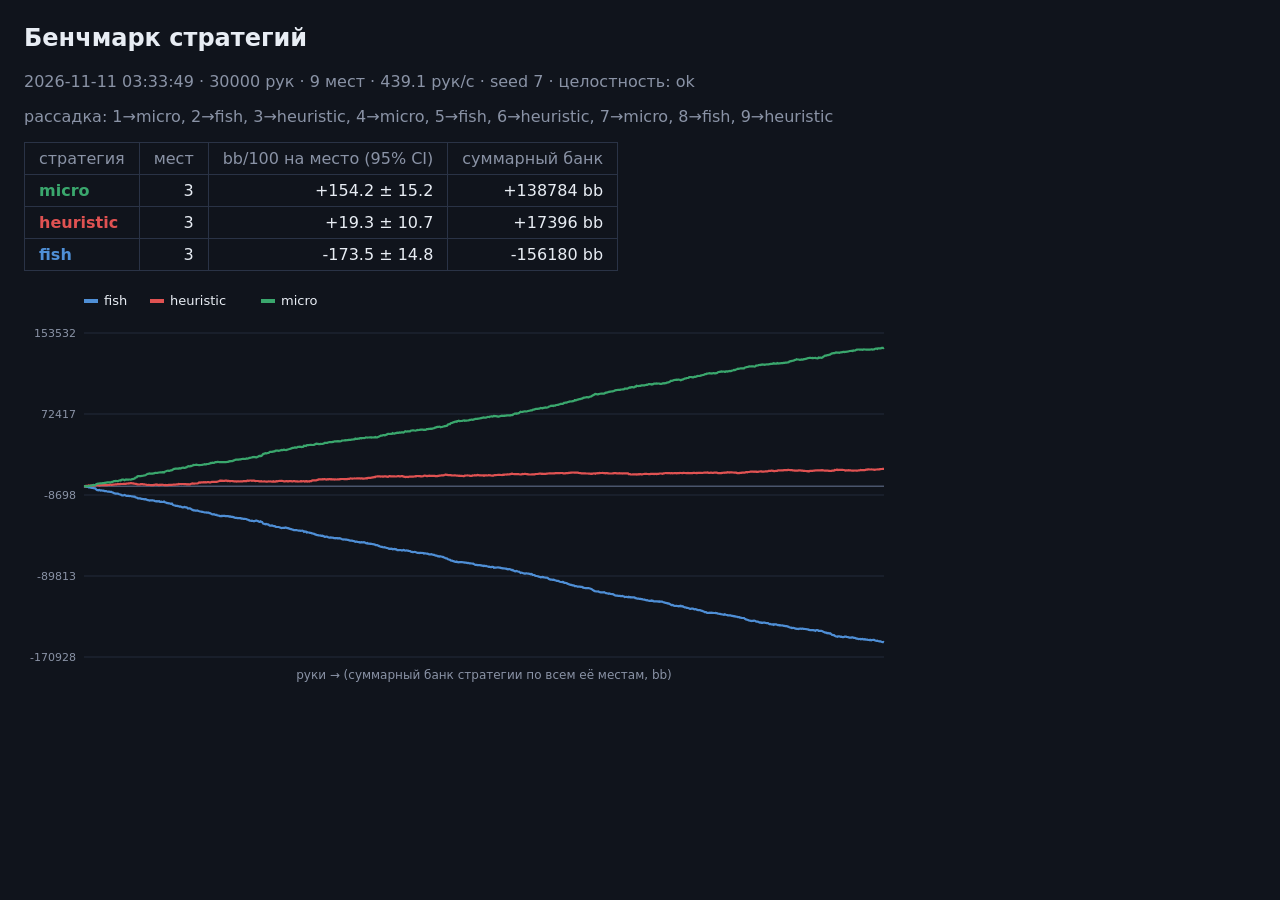
<file: pokafer/web/static/benchmark_report.html>
<!DOCTYPE html><html lang="ru"><head><meta charset="utf-8"><title>Pokafer — бенчмарк стратегий</title>
<style>body{background:#10141c;color:#e8edf4;font-family:system-ui,sans-serif;margin:24px}
table{border-collapse:collapse;margin:16px 0}td,th{border:1px solid #2a3346;padding:6px 14px;text-align:right}
th{color:#8a93a6;font-weight:500}td:first-child{text-align:left}.dim{color:#8a93a6}</style></head><body>
<h2>Бенчмарк стратегий</h2>
<p class="dim">2026-11-11 03:33:49 · 30000 рук · 9 мест · 439.1 рук/с ·
seed 7 · целостность: ok</p>
<p class="dim">рассадка: 1→micro, 2→fish, 3→heuristic, 4→micro, 5→fish, 6→heuristic, 7→micro, 8→fish, 9→heuristic</p>
<table><tr><th>стратегия</th><th>мест</th><th>bb/100 на место (95% CI)</th><th>суммарный банк</th></tr><tr><td style='color:#3aa76d;font-weight:700'>micro</td><td>3</td><td>+154.2 ± 15.2</td><td>+138784 bb</td></tr><tr><td style='color:#e05252;font-weight:700'>heuristic</td><td>3</td><td>+19.3 ± 10.7</td><td>+17396 bb</td></tr><tr><td style='color:#4f8fd6;font-weight:700'>fish</td><td>3</td><td>-173.5 ± 14.8</td><td>-156180 bb</td></tr></table>
<svg xmlns="http://www.w3.org/2000/svg" width="920" height="400" viewBox="0 0 920 400"><line x1="60" y1="370.0" x2="860" y2="370.0" stroke="#232a3a"/><text x="52" y="374.0" fill="#8a93a6" font-size="11" text-anchor="end">-170928</text><line x1="60" y1="289.0" x2="860" y2="289.0" stroke="#232a3a"/><text x="52" y="293.0" fill="#8a93a6" font-size="11" text-anchor="end">-89813</text><line x1="60" y1="208.0" x2="860" y2="208.0" stroke="#232a3a"/><text x="52" y="212.0" fill="#8a93a6" font-size="11" text-anchor="end">-8698</text><line x1="60" y1="127.0" x2="860" y2="127.0" stroke="#232a3a"/><text x="52" y="131.0" fill="#8a93a6" font-size="11" text-anchor="end">72417</text><line x1="60" y1="46.0" x2="860" y2="46.0" stroke="#232a3a"/><text x="52" y="50.0" fill="#8a93a6" font-size="11" text-anchor="end">153532</text><line x1="60" y1="199.3" x2="860" y2="199.3" stroke="#4a556c" stroke-width="1.6"/><text x="460" y="392" fill="#8a93a6" font-size="12" text-anchor="middle">руки → (суммарный банк стратегии по всем её местам, bb)</text><polyline fill="none" stroke="#4f8fd6" stroke-width="2.2" points="60.0,199.3 60.7,199.5 61.3,199.6 62.0,199.7 62.7,199.8 63.3,199.7 64.0,199.9 64.7,200.3 65.3,200.3 66.0,200.5 66.7,200.6 67.3,200.7 68.0,201.0 68.7,201.0 69.3,201.2 70.0,201.2 70.7,201.4 71.3,201.4 72.0,202.3 72.7,202.8 73.3,203.2 74.0,203.2 74.7,203.3 75.3,203.0 76.0,203.2 76.7,203.6 77.3,203.4 78.0,203.5 78.7,203.7 79.3,203.7 80.0,203.8 80.7,204.1 81.3,204.2 82.0,204.1 82.7,204.3 83.3,204.5 84.0,204.7 84.7,204.7 85.3,204.6 86.0,204.9 86.7,204.8 87.3,204.9 88.0,205.3 88.7,205.5 89.3,205.8 90.0,206.2 90.7,206.3 91.3,206.6 92.0,206.6 92.7,206.6 93.3,206.7 94.0,206.7 94.7,207.1 95.3,207.3 96.0,207.5 96.7,207.5 97.3,208.1 98.0,208.4 98.7,208.3 99.3,208.4 100.0,208.3 100.7,208.0 101.3,208.3 102.0,208.6 102.7,208.8 103.3,208.8 104.0,208.8 104.7,208.9 105.3,209.1 106.0,209.0 106.7,209.0 107.3,209.3 108.0,209.5 108.7,209.4 109.3,209.6 110.0,209.6 110.7,209.6 111.3,210.3 112.0,210.5 112.7,210.5 113.3,211.0 114.0,211.3 114.7,211.3 115.3,211.3 116.0,211.4 116.7,211.5 117.3,211.9 118.0,211.8 118.7,212.0 119.3,212.1 120.0,212.1 120.7,212.3 121.3,212.2 122.0,212.3 122.7,212.7 123.3,212.9 124.0,213.1 124.7,213.3 125.3,213.5 126.0,213.4 126.7,213.3 127.3,213.3 128.0,213.4 128.7,213.4 129.3,213.5 130.0,213.6 130.7,214.1 131.3,214.3 132.0,214.4 132.7,214.2 133.3,214.3 134.0,214.2 134.7,214.3 135.3,214.2 136.0,214.8 136.7,214.8 137.3,214.7 138.0,215.0 138.7,215.0 139.3,214.9 140.0,214.5 140.7,215.0 141.3,215.4 142.0,215.5 142.7,215.9 143.3,216.1 144.0,216.2 144.7,216.4 145.3,216.4 146.0,216.5 146.7,216.8 147.3,216.7 148.0,216.7 148.7,217.7 149.3,218.0 150.0,218.3 150.7,218.5 151.3,218.6 152.0,218.8 152.7,218.9 153.3,218.9 154.0,219.1 154.7,219.3 155.3,219.5 156.0,219.4 156.7,219.6 157.3,219.7 158.0,220.2 158.7,220.3 159.3,220.4 160.0,220.1 160.7,219.9 161.3,220.2 162.0,220.4 162.7,220.4 163.3,221.0 164.0,221.5 164.7,221.4 165.3,221.3 166.0,221.3 166.7,221.8 167.3,222.1 168.0,222.7 168.7,222.8 169.3,223.4 170.0,223.3 170.7,223.4 171.3,223.6 172.0,223.7 172.7,223.7 173.3,223.5 174.0,223.7 174.7,224.1 175.3,224.3 176.0,224.5 176.7,224.5 177.3,224.7 178.0,224.8 178.7,224.8 179.3,225.0 180.0,225.2 180.7,225.5 181.3,225.5 182.0,225.4 182.7,225.6 183.3,225.7 184.0,225.7 184.7,225.7 185.3,226.1 186.0,226.1 186.7,226.5 187.3,226.8 188.0,227.3 188.7,227.4 189.3,227.4 190.0,227.2 190.7,227.6 191.3,227.9 192.0,227.9 192.7,227.9 193.3,228.5 194.0,228.5 194.7,228.6 195.3,228.8 196.0,229.2 196.7,229.1 197.3,228.9 198.0,229.1 198.7,228.9 199.3,228.9 200.0,228.9 200.7,228.9 201.3,229.1 202.0,229.1 202.7,229.2 203.3,229.1 204.0,229.2 204.7,229.3 205.3,229.6 206.0,229.4 206.7,229.6 207.3,229.8 208.0,229.8 208.7,229.9 209.3,230.2 210.0,230.3 210.7,230.6 211.3,230.8 212.0,230.8 212.7,230.9 213.3,231.1 214.0,231.1 214.7,231.0 215.3,231.1 216.0,231.0 216.7,231.1 217.3,231.6 218.0,231.7 218.7,231.7 219.3,231.8 220.0,231.9 220.7,231.8 221.3,231.9 222.0,232.0 222.7,232.3 223.3,232.6 224.0,232.7 224.7,233.0 225.3,233.4 226.0,233.6 226.7,233.7 227.3,233.9 228.0,233.7 228.7,234.0 229.3,234.0 230.0,234.3 230.7,234.0 231.3,233.8 232.0,233.7 232.7,233.6 233.3,234.0 234.0,234.1 234.7,234.6 235.3,234.8 236.0,234.8 236.7,234.4 237.3,234.8 238.0,235.0 238.7,235.9 239.3,236.6 240.0,236.7 240.7,237.1 241.3,237.3 242.0,237.0 242.7,237.1 243.3,237.4 244.0,237.4 244.7,237.8 245.3,238.2 246.0,238.6 246.7,238.7 247.3,238.6 248.0,238.4 248.7,238.7 249.3,239.0 250.0,239.1 250.7,239.1 251.3,239.6 252.0,239.9 252.7,240.0 253.3,240.0 254.0,240.0 254.7,240.0 255.3,240.2 256.0,240.5 256.7,240.8 257.3,241.1 258.0,241.0 258.7,240.9 259.3,240.9 260.0,240.9 260.7,240.9 261.3,240.5 262.0,240.7 262.7,240.8 263.3,241.1 264.0,241.2 264.7,241.4 265.3,241.7 266.0,241.8 266.7,242.2 267.3,242.2 268.0,242.5 268.7,242.6 269.3,242.9 270.0,243.1 270.7,243.2 271.3,243.1 272.0,243.2 272.7,243.1 273.3,243.3 274.0,243.5 274.7,243.6 275.3,243.6 276.0,243.7 276.7,243.9 277.3,243.7 278.0,243.6 278.7,243.8 279.3,244.1 280.0,244.9 280.7,244.5 281.3,244.7 282.0,244.7 282.7,245.4 283.3,245.2 284.0,245.5 284.7,245.5 285.3,245.5 286.0,245.9 286.7,245.9 287.3,246.0 288.0,246.4 288.7,246.5 289.3,246.7 290.0,246.8 290.7,247.0 291.3,247.6 292.0,247.6 292.7,248.0 293.3,248.2 294.0,248.2 294.7,248.5 295.3,248.5 296.0,248.4 296.7,248.7 297.3,248.8 298.0,248.7 298.7,248.9 299.3,249.2 300.0,249.3 300.7,249.8 301.3,249.8 302.0,249.7 302.7,249.7 303.3,249.8 304.0,250.3 304.7,250.4 305.3,250.7 306.0,250.6 306.7,250.4 307.3,250.6 308.0,250.5 308.7,250.7 309.3,250.8 310.0,251.1 310.7,251.2 311.3,251.3 312.0,251.0 312.7,251.0 313.3,251.4 314.0,251.2 314.7,251.3 315.3,251.2 316.0,251.3 316.7,251.5 317.3,251.9 318.0,252.3 318.7,252.4 319.3,252.5 320.0,252.3 320.7,252.5 321.3,252.7 322.0,252.5 322.7,252.7 323.3,252.8 324.0,252.9 324.7,253.2 325.3,253.3 326.0,253.6 326.7,253.7 327.3,253.7 328.0,253.7 328.7,253.8 329.3,254.0 330.0,254.1 330.7,254.4 331.3,254.8 332.0,254.7 332.7,254.7 333.3,254.8 334.0,255.0 334.7,255.1 335.3,255.1 336.0,255.5 336.7,255.4 337.3,255.2 338.0,255.4 338.7,255.3 339.3,255.4 340.0,255.2 340.7,255.5 341.3,255.8 342.0,256.2 342.7,256.3 343.3,256.1 344.0,256.7 344.7,256.7 345.3,256.7 346.0,256.8 346.7,256.7 347.3,256.8 348.0,257.0 348.7,257.1 349.3,257.2 350.0,257.3 350.7,257.6 351.3,257.9 352.0,258.1 352.7,258.2 353.3,258.2 354.0,258.5 354.7,258.9 355.3,259.1 356.0,259.5 356.7,259.7 357.3,259.8 358.0,259.9 358.7,260.1 359.3,260.2 360.0,260.4 360.7,260.2 361.3,260.5 362.0,260.7 362.7,260.9 363.3,261.0 364.0,261.2 364.7,261.7 365.3,261.9 366.0,261.7 366.7,261.8 367.3,261.7 368.0,261.8 368.7,262.3 369.3,262.1 370.0,262.1 370.7,262.0 371.3,262.3 372.0,262.2 372.7,262.6 373.3,263.1 374.0,263.1 374.7,263.0 375.3,263.1 376.0,263.0 376.7,263.0 377.3,263.3 378.0,263.3 378.7,263.3 379.3,262.9 380.0,263.0 380.7,263.5 381.3,263.6 382.0,263.5 382.7,263.4 383.3,263.7 384.0,263.7 384.7,263.9 385.3,264.0 386.0,264.1 386.7,264.5 387.3,264.8 388.0,264.8 388.7,265.1 389.3,265.1 390.0,265.0 390.7,264.9 391.3,265.0 392.0,265.2 392.7,265.6 393.3,265.9 394.0,265.8 394.7,265.9 395.3,266.1 396.0,265.8 396.7,265.9 397.3,266.0 398.0,265.9 398.7,266.0 399.3,266.0 400.0,266.5 400.7,266.4 401.3,266.4 402.0,266.5 402.7,266.7 403.3,266.7 404.0,266.9 404.7,267.2 405.3,267.4 406.0,267.3 406.7,267.3 407.3,267.2 408.0,267.5 408.7,267.5 409.3,267.9 410.0,267.9 410.7,268.1 411.3,268.4 412.0,268.7 412.7,268.6 413.3,269.0 414.0,269.3 414.7,269.2 415.3,269.6 416.0,269.4 416.7,269.3 417.3,269.5 418.0,269.7 418.7,269.9 419.3,270.1 420.0,270.4 420.7,270.7 421.3,271.0 422.0,271.3 422.7,271.3 423.3,271.7 424.0,272.3 424.7,272.5 425.3,272.6 426.0,272.7 426.7,273.5 427.3,273.6 428.0,273.6 428.7,274.0 429.3,274.1 430.0,274.4 430.7,274.6 431.3,274.9 432.0,274.8 432.7,274.6 433.3,275.2 434.0,275.2 434.7,275.3 435.3,275.1 436.0,275.0 436.7,275.1 437.3,275.1 438.0,275.1 438.7,275.3 439.3,275.4 440.0,275.4 440.7,275.6 441.3,275.6 442.0,275.7 442.7,275.8 443.3,276.0 444.0,275.9 444.7,276.0 445.3,276.3 446.0,276.3 446.7,276.3 447.3,276.5 448.0,276.5 448.7,276.7 449.3,276.7 450.0,277.1 450.7,277.5 451.3,277.8 452.0,277.8 452.7,277.8 453.3,278.1 454.0,278.2 454.7,278.1 455.3,278.2 456.0,278.2 456.7,278.4 457.3,278.4 458.0,278.6 458.7,278.8 459.3,279.1 460.0,278.7 460.7,278.9 461.3,279.0 462.0,278.8 462.7,279.1 463.3,279.5 464.0,279.5 464.7,279.8 465.3,279.7 466.0,280.0 466.7,280.1 467.3,280.1 468.0,279.9 468.7,279.8 469.3,279.9 470.0,280.8 470.7,280.7 471.3,280.7 472.0,280.6 472.7,280.5 473.3,280.4 474.0,280.5 474.7,280.4 475.3,280.7 476.0,280.7 476.7,280.9 477.3,281.1 478.0,281.2 478.7,281.4 479.3,281.4 480.0,281.4 480.7,281.5 481.3,281.7 482.0,281.7 482.7,281.9 483.3,282.2 484.0,282.3 484.7,282.1 485.3,282.1 486.0,282.3 486.7,282.6 487.3,282.9 488.0,283.1 488.7,283.0 489.3,283.6 490.0,283.7 490.7,284.2 491.3,284.3 492.0,284.2 492.7,283.9 493.3,284.2 494.0,284.5 494.7,284.7 495.3,284.8 496.0,285.4 496.7,285.9 497.3,285.6 498.0,285.8 498.7,286.0 499.3,286.2 500.0,286.4 500.7,286.6 501.3,286.6 502.0,286.4 502.7,286.4 503.3,286.5 504.0,286.6 504.7,286.7 505.3,286.8 506.0,286.9 506.7,287.2 507.3,287.0 508.0,287.3 508.7,287.9 509.3,288.0 510.0,288.0 510.7,288.3 511.3,288.8 512.0,289.0 512.7,289.0 513.3,289.1 514.0,289.2 514.7,289.6 515.3,289.7 516.0,290.0 516.7,290.3 517.3,290.1 518.0,290.1 518.7,289.9 519.3,290.2 520.0,290.3 520.7,290.5 521.3,290.6 522.0,290.5 522.7,290.7 523.3,290.8 524.0,291.2 524.7,291.8 525.3,292.2 526.0,292.3 526.7,292.7 527.3,292.7 528.0,292.7 528.7,292.8 529.3,292.7 530.0,292.9 530.7,293.1 531.3,293.2 532.0,293.6 532.7,293.8 533.3,293.8 534.0,293.8 534.7,294.0 535.3,294.5 536.0,294.8 536.7,295.0 537.3,295.0 538.0,295.1 538.7,294.9 539.3,295.1 540.0,295.7 540.7,295.9 541.3,295.8 542.0,296.0 542.7,296.0 543.3,296.7 544.0,296.8 544.7,297.3 545.3,297.4 546.0,297.7 546.7,297.8 547.3,297.9 548.0,298.1 548.7,298.3 549.3,298.3 550.0,298.5 550.7,299.2 551.3,299.2 552.0,299.1 552.7,299.2 553.3,299.6 554.0,299.5 554.7,299.6 555.3,299.7 556.0,299.7 556.7,299.9 557.3,299.9 558.0,299.9 558.7,300.4 559.3,300.6 560.0,300.9 560.7,301.0 561.3,301.1 562.0,301.1 562.7,301.2 563.3,301.2 564.0,301.1 564.7,301.1 565.3,301.3 566.0,301.5 566.7,301.7 567.3,301.9 568.0,302.3 568.7,303.0 569.3,303.2 570.0,303.8 570.7,304.1 571.3,304.3 572.0,304.4 572.7,304.5 573.3,304.5 574.0,304.4 574.7,304.6 575.3,304.9 576.0,305.2 576.7,305.3 577.3,305.4 578.0,305.4 578.7,305.3 579.3,305.3 580.0,305.2 580.7,305.5 581.3,305.7 582.0,306.1 582.7,306.2 583.3,306.4 584.0,306.5 584.7,306.8 585.3,306.5 586.0,306.7 586.7,306.9 587.3,307.0 588.0,307.1 588.7,307.2 589.3,307.3 590.0,307.8 590.7,308.2 591.3,308.4 592.0,308.6 592.7,308.5 593.3,308.6 594.0,308.9 594.7,308.9 595.3,308.9 596.0,308.9 596.7,309.1 597.3,309.2 598.0,309.1 598.7,309.0 599.3,309.2 600.0,309.4 600.7,310.1 601.3,310.0 602.0,309.9 602.7,309.9 603.3,310.0 604.0,310.2 604.7,309.8 605.3,310.1 606.0,310.4 606.7,310.1 607.3,310.3 608.0,310.3 608.7,310.3 609.3,310.3 610.0,310.3 610.7,310.5 611.3,311.2 612.0,311.2 612.7,311.5 613.3,311.6 614.0,311.7 614.7,311.7 615.3,311.8 616.0,311.9 616.7,311.9 617.3,312.2 618.0,312.2 618.7,312.4 619.3,312.5 620.0,312.7 620.7,312.7 621.3,313.0 622.0,313.1 622.7,313.4 623.3,313.2 624.0,313.5 624.7,313.7 625.3,313.8 626.0,313.8 626.7,313.8 627.3,313.5 628.0,313.8 628.7,313.7 629.3,314.2 630.0,314.3 630.7,314.3 631.3,314.3 632.0,314.4 632.7,314.4 633.3,314.3 634.0,314.6 634.7,314.5 635.3,314.8 636.0,314.5 636.7,314.7 637.3,314.5 638.0,314.5 638.7,314.9 639.3,315.3 640.0,315.4 640.7,315.5 641.3,315.9 642.0,315.9 642.7,316.2 643.3,316.2 644.0,316.5 644.7,316.4 645.3,316.7 646.0,317.1 646.7,317.7 647.3,318.0 648.0,317.9 648.7,318.1 649.3,318.3 650.0,318.8 650.7,318.9 651.3,319.0 652.0,318.9 652.7,318.9 653.3,319.0 654.0,319.2 654.7,319.3 655.3,319.0 656.0,319.2 656.7,318.8 657.3,319.1 658.0,319.3 658.7,319.2 659.3,319.8 660.0,320.1 660.7,320.4 661.3,320.4 662.0,320.5 662.7,320.8 663.3,320.8 664.0,321.0 664.7,321.2 665.3,321.6 666.0,321.8 666.7,321.8 667.3,321.7 668.0,321.7 668.7,321.6 669.3,321.8 670.0,322.1 670.7,322.3 671.3,322.1 672.0,322.2 672.7,322.7 673.3,322.8 674.0,323.2 674.7,323.1 675.3,323.1 676.0,323.1 676.7,323.4 677.3,323.7 678.0,323.8 678.7,324.1 679.3,324.2 680.0,324.6 680.7,325.1 681.3,325.2 682.0,325.2 682.7,325.7 683.3,325.8 684.0,325.8 684.7,325.8 685.3,325.9 686.0,325.7 686.7,325.8 687.3,325.7 688.0,325.8 688.7,325.8 689.3,325.9 690.0,326.0 690.7,326.0 691.3,325.9 692.0,326.1 692.7,326.2 693.3,326.3 694.0,326.6 694.7,326.8 695.3,326.9 696.0,326.9 696.7,327.1 697.3,327.3 698.0,327.4 698.7,327.5 699.3,327.6 700.0,327.8 700.7,327.3 701.3,327.5 702.0,327.8 702.7,328.0 703.3,328.1 704.0,328.3 704.7,328.3 705.3,328.4 706.0,328.4 706.7,328.4 707.3,328.7 708.0,328.9 708.7,328.9 709.3,329.1 710.0,329.4 710.7,329.2 711.3,329.4 712.0,329.6 712.7,329.8 713.3,329.9 714.0,330.1 714.7,330.1 715.3,330.1 716.0,330.6 716.7,330.7 717.3,330.8 718.0,331.0 718.7,331.0 719.3,331.0 720.0,331.0 720.7,331.6 721.3,332.0 722.0,332.5 722.7,332.6 723.3,332.7 724.0,333.0 724.7,333.4 725.3,333.5 726.0,333.7 726.7,333.8 727.3,334.0 728.0,333.8 728.7,333.8 729.3,333.8 730.0,333.6 730.7,333.8 731.3,334.0 732.0,334.5 732.7,334.6 733.3,334.7 734.0,334.7 734.7,335.1 735.3,335.4 736.0,335.6 736.7,335.5 737.3,335.8 738.0,335.6 738.7,335.8 739.3,335.7 740.0,335.7 740.7,335.6 741.3,335.9 742.0,336.0 742.7,336.2 743.3,336.2 744.0,336.2 744.7,336.7 745.3,337.1 746.0,337.0 746.7,337.3 747.3,337.4 748.0,337.3 748.7,337.4 749.3,337.8 750.0,337.2 750.7,337.5 751.3,337.4 752.0,337.4 752.7,337.5 753.3,338.0 754.0,338.2 754.7,338.0 755.3,338.4 756.0,338.2 756.7,338.3 757.3,338.4 758.0,338.5 758.7,338.4 759.3,338.7 760.0,338.9 760.7,338.9 761.3,339.1 762.0,339.2 762.7,339.2 763.3,339.4 764.0,339.7 764.7,339.8 765.3,340.3 766.0,340.5 766.7,340.7 767.3,340.7 768.0,341.0 768.7,340.9 769.3,340.8 770.0,341.0 770.7,341.3 771.3,341.6 772.0,341.6 772.7,341.9 773.3,341.9 774.0,341.8 774.7,342.1 775.3,341.8 776.0,341.6 776.7,341.7 777.3,341.8 778.0,341.7 778.7,341.7 779.3,341.8 780.0,341.9 780.7,342.0 781.3,342.0 782.0,342.1 782.7,342.3 783.3,342.4 784.0,342.4 784.7,342.8 785.3,342.8 786.0,343.1 786.7,343.2 787.3,343.2 788.0,343.1 788.7,343.2 789.3,343.2 790.0,343.4 790.7,343.4 791.3,343.8 792.0,343.3 792.7,343.2 793.3,343.2 794.0,343.3 794.7,343.9 795.3,343.9 796.0,343.9 796.7,343.9 797.3,343.9 798.0,344.0 798.7,344.4 799.3,344.8 800.0,345.1 800.7,345.4 801.3,345.6 802.0,345.7 802.7,345.9 803.3,346.2 804.0,346.0 804.7,346.2 805.3,346.5 806.0,346.3 806.7,346.7 807.3,347.3 808.0,347.9 808.7,347.8 809.3,348.2 810.0,348.2 810.7,348.8 811.3,349.1 812.0,349.5 812.7,349.5 813.3,349.7 814.0,349.3 814.7,349.3 815.3,349.3 816.0,349.6 816.7,349.9 817.3,349.7 818.0,350.0 818.7,350.1 819.3,350.1 820.0,350.0 820.7,349.7 821.3,349.7 822.0,349.7 822.7,349.9 823.3,350.0 824.0,350.2 824.7,350.3 825.3,350.6 826.0,350.6 826.7,350.7 827.3,350.6 828.0,350.3 828.7,350.3 829.3,350.7 830.0,350.8 830.7,350.9 831.3,351.0 832.0,351.4 832.7,351.6 833.3,351.6 834.0,351.9 834.7,352.1 835.3,352.0 836.0,351.9 836.7,352.3 837.3,352.1 838.0,352.1 838.7,352.0 839.3,352.3 840.0,352.5 840.7,352.2 841.3,352.4 842.0,352.7 842.7,352.7 843.3,352.7 844.0,352.9 844.7,353.0 845.3,353.1 846.0,352.9 846.7,352.9 847.3,353.2 848.0,353.0 848.7,352.9 849.3,352.8 850.0,352.9 850.7,353.2 851.3,353.5 852.0,353.8 852.7,353.9 853.3,353.7 854.0,354.0 854.7,354.2 855.3,354.3 856.0,354.3 856.7,354.4 857.3,354.8 858.0,355.0 858.7,355.2 859.3,355.0 860.0,355.3"/><polyline fill="none" stroke="#e05252" stroke-width="2.2" points="60.0,199.3 60.7,199.3 61.3,199.1 62.0,198.9 62.7,198.9 63.3,198.9 64.0,198.8 64.7,198.5 65.3,198.6 66.0,198.5 66.7,198.6 67.3,198.5 68.0,198.6 68.7,198.5 69.3,198.7 70.0,198.7 70.7,198.4 71.3,198.4 72.0,198.3 72.7,198.2 73.3,198.0 74.0,198.2 74.7,198.0 75.3,198.5 76.0,198.4 76.7,198.1 77.3,198.1 78.0,198.2 78.7,198.1 79.3,198.1 80.0,198.0 80.7,198.1 81.3,198.0 82.0,198.1 82.7,198.0 83.3,198.1 84.0,198.0 84.7,198.0 85.3,198.0 86.0,197.7 86.7,197.7 87.3,197.8 88.0,197.8 88.7,197.6 89.3,197.7 90.0,197.6 90.7,197.5 91.3,197.3 92.0,197.4 92.7,197.3 93.3,197.2 94.0,197.1 94.7,197.2 95.3,197.1 96.0,197.1 96.7,196.9 97.3,197.0 98.0,197.0 98.7,197.0 99.3,196.9 100.0,196.8 100.7,196.8 101.3,196.8 102.0,196.8 102.7,196.5 103.3,196.5 104.0,196.6 104.7,196.4 105.3,196.3 106.0,196.4 106.7,196.2 107.3,196.2 108.0,196.3 108.7,196.4 109.3,196.4 110.0,196.6 110.7,196.8 111.3,196.9 112.0,196.9 112.7,197.1 113.3,197.4 114.0,197.4 114.7,197.5 115.3,197.5 116.0,197.4 116.7,197.2 117.3,197.2 118.0,197.2 118.7,197.2 119.3,197.3 120.0,197.3 120.7,197.3 121.3,197.5 122.0,197.7 122.7,197.8 123.3,198.0 124.0,198.0 124.7,197.8 125.3,197.9 126.0,198.0 126.7,198.1 127.3,198.1 128.0,198.1 128.7,198.0 129.3,198.1 130.0,197.9 130.7,197.8 131.3,197.7 132.0,197.5 132.7,197.8 133.3,197.7 134.0,197.9 134.7,198.1 135.3,198.2 136.0,197.7 136.7,197.8 137.3,197.9 138.0,197.6 138.7,197.7 139.3,197.9 140.0,198.0 140.7,198.2 141.3,198.0 142.0,198.2 142.7,198.2 143.3,198.2 144.0,198.1 144.7,197.8 145.3,197.8 146.0,197.9 146.7,197.9 147.3,197.9 148.0,197.9 148.7,197.8 149.3,197.6 150.0,197.7 150.7,197.6 151.3,197.6 152.0,197.5 152.7,197.4 153.3,197.4 154.0,197.4 154.7,197.0 155.3,197.1 156.0,197.0 156.7,197.0 157.3,197.1 158.0,197.0 158.7,197.0 159.3,197.0 160.0,197.1 160.7,197.2 161.3,197.1 162.0,197.1 162.7,197.3 163.3,197.3 164.0,197.2 164.7,197.3 165.3,197.3 166.0,197.3 166.7,197.1 167.3,196.7 168.0,196.5 168.7,196.4 169.3,196.7 170.0,196.6 170.7,196.6 171.3,196.5 172.0,196.5 172.7,196.5 173.3,196.5 174.0,196.3 174.7,195.7 175.3,195.7 176.0,195.4 176.7,195.5 177.3,195.3 178.0,195.3 178.7,195.4 179.3,195.4 180.0,195.2 180.7,195.3 181.3,195.2 182.0,195.3 182.7,195.3 183.3,195.2 184.0,195.2 184.7,195.2 185.3,195.3 186.0,195.3 186.7,195.4 187.3,195.1 188.0,194.8 188.7,194.9 189.3,194.8 190.0,194.8 190.7,194.8 191.3,194.8 192.0,194.8 192.7,194.8 193.3,194.7 194.0,194.5 194.7,194.3 195.3,194.0 196.0,193.7 196.7,193.7 197.3,193.9 198.0,193.7 198.7,193.9 199.3,193.9 200.0,193.9 200.7,193.9 201.3,193.7 202.0,193.7 202.7,193.7 203.3,194.0 204.0,193.9 204.7,193.9 205.3,194.1 206.0,194.1 206.7,194.1 207.3,194.0 208.0,194.0 208.7,194.1 209.3,194.2 210.0,194.3 210.7,194.3 211.3,194.3 212.0,194.4 212.7,194.5 213.3,194.3 214.0,194.3 214.7,194.4 215.3,194.5 216.0,194.4 216.7,194.4 217.3,194.3 218.0,194.3 218.7,194.3 219.3,194.2 220.0,194.2 220.7,194.1 221.3,194.1 222.0,194.1 222.7,194.2 223.3,193.7 224.0,193.7 224.7,193.8 225.3,193.7 226.0,193.5 226.7,193.5 227.3,193.5 228.0,193.9 228.7,193.7 229.3,193.7 230.0,193.7 230.7,193.8 231.3,194.1 232.0,194.0 232.7,194.0 233.3,194.0 234.0,194.0 234.7,194.2 235.3,194.3 236.0,194.3 236.7,194.4 237.3,194.2 238.0,194.5 238.7,194.5 239.3,194.5 240.0,194.4 240.7,194.4 241.3,194.5 242.0,194.6 242.7,194.5 243.3,194.6 244.0,194.5 244.7,194.3 245.3,194.4 246.0,194.5 246.7,194.4 247.3,194.5 248.0,194.7 248.7,194.7 249.3,194.3 250.0,194.6 250.7,194.6 251.3,194.6 252.0,194.4 252.7,194.2 253.3,194.3 254.0,194.2 254.7,194.0 255.3,193.9 256.0,194.0 256.7,193.9 257.3,193.9 258.0,193.9 258.7,194.0 259.3,194.2 260.0,194.3 260.7,194.3 261.3,194.4 262.0,194.1 262.7,194.1 263.3,194.3 264.0,194.2 264.7,194.3 265.3,194.2 266.0,194.1 266.7,194.2 267.3,194.2 268.0,194.3 268.7,194.4 269.3,194.1 270.0,194.2 270.7,194.2 271.3,194.3 272.0,194.3 272.7,194.4 273.3,194.3 274.0,194.6 274.7,194.5 275.3,194.5 276.0,194.5 276.7,194.2 277.3,194.2 278.0,194.4 278.7,194.2 279.3,194.1 280.0,194.3 280.7,194.6 281.3,194.4 282.0,194.2 282.7,194.2 283.3,194.5 284.0,194.4 284.7,194.3 285.3,194.5 286.0,194.2 286.7,194.2 287.3,194.1 288.0,193.6 288.7,193.4 289.3,193.3 290.0,193.4 290.7,193.4 291.3,193.3 292.0,193.4 292.7,193.2 293.3,192.8 294.0,192.8 294.7,192.4 295.3,192.3 296.0,192.4 296.7,192.4 297.3,192.3 298.0,192.3 298.7,192.2 299.3,192.3 300.0,192.2 300.7,192.2 301.3,192.3 302.0,192.4 302.7,192.5 303.3,192.3 304.0,192.2 304.7,192.3 305.3,192.2 306.0,192.1 306.7,192.3 307.3,192.2 308.0,192.3 308.7,192.3 309.3,192.3 310.0,192.3 310.7,192.5 311.3,192.3 312.0,192.5 312.7,192.5 313.3,192.4 314.0,192.4 314.7,192.4 315.3,192.4 316.0,192.2 316.7,192.2 317.3,192.0 318.0,192.0 318.7,192.0 319.3,192.0 320.0,192.1 320.7,192.2 321.3,192.2 322.0,192.2 322.7,192.1 323.3,192.1 324.0,191.8 324.7,191.9 325.3,191.9 326.0,191.5 326.7,191.4 327.3,191.5 328.0,191.6 328.7,191.6 329.3,191.5 330.0,191.5 330.7,191.4 331.3,191.5 332.0,191.5 332.7,191.4 333.3,191.4 334.0,191.3 334.7,191.3 335.3,191.3 336.0,191.3 336.7,191.5 337.3,191.4 338.0,191.4 338.7,191.6 339.3,191.6 340.0,191.7 340.7,191.5 341.3,191.4 342.0,191.4 342.7,191.2 343.3,191.3 344.0,190.8 344.7,190.8 345.3,190.8 346.0,190.9 346.7,190.9 347.3,190.6 348.0,190.6 348.7,190.3 349.3,190.3 350.0,190.2 350.7,189.9 351.3,190.1 352.0,189.5 352.7,189.5 353.3,189.4 354.0,189.4 354.7,189.3 355.3,189.4 356.0,189.4 356.7,189.6 357.3,189.5 358.0,189.4 358.7,189.6 359.3,189.7 360.0,189.4 360.7,189.4 361.3,189.3 362.0,189.4 362.7,189.7 363.3,189.6 364.0,189.8 364.7,189.5 365.3,189.1 366.0,189.2 366.7,189.3 367.3,189.4 368.0,189.3 368.7,189.4 369.3,189.3 370.0,189.3 370.7,189.3 371.3,189.5 372.0,189.5 372.7,189.4 373.3,189.2 374.0,189.0 374.7,189.1 375.3,189.3 376.0,189.3 376.7,189.3 377.3,189.2 378.0,189.2 378.7,189.2 379.3,189.6 380.0,189.7 380.7,189.8 381.3,190.0 382.0,189.9 382.7,189.9 383.3,189.8 384.0,190.0 384.7,189.7 385.3,189.6 386.0,189.6 386.7,189.6 387.3,189.6 388.0,189.6 388.7,189.6 389.3,189.6 390.0,189.5 390.7,189.5 391.3,189.2 392.0,189.3 392.7,189.1 393.3,189.0 394.0,189.0 394.7,189.1 395.3,189.1 396.0,189.2 396.7,189.4 397.3,189.4 398.0,189.4 398.7,189.2 399.3,189.1 400.0,188.8 400.7,188.6 401.3,188.7 402.0,188.8 402.7,189.1 403.3,189.1 404.0,188.9 404.7,188.9 405.3,188.7 406.0,188.9 406.7,188.9 407.3,188.9 408.0,188.9 408.7,188.9 409.3,188.9 410.0,188.9 410.7,188.9 411.3,189.1 412.0,189.0 412.7,189.1 413.3,189.1 414.0,188.9 414.7,188.9 415.3,188.7 416.0,188.7 416.7,188.5 417.3,188.4 418.0,188.3 418.7,188.4 419.3,188.3 420.0,188.2 420.7,188.0 421.3,187.7 422.0,187.7 422.7,187.8 423.3,187.8 424.0,188.1 424.7,188.2 425.3,188.2 426.0,188.2 426.7,188.2 427.3,188.4 428.0,188.4 428.7,188.5 429.3,188.5 430.0,188.4 430.7,188.4 431.3,188.4 432.0,188.5 432.7,188.6 433.3,188.7 434.0,188.7 434.7,188.8 435.3,188.7 436.0,188.8 436.7,188.9 437.3,188.9 438.0,188.9 438.7,189.0 439.3,189.1 440.0,189.1 440.7,188.6 441.3,188.6 442.0,188.5 442.7,188.5 443.3,188.4 444.0,188.5 444.7,188.5 445.3,188.5 446.0,188.8 446.7,188.8 447.3,188.8 448.0,188.8 448.7,188.4 449.3,188.5 450.0,188.5 450.7,188.2 451.3,188.4 452.0,188.3 452.7,188.3 453.3,188.0 454.0,188.1 454.7,188.1 455.3,188.3 456.0,188.3 456.7,188.4 457.3,188.4 458.0,188.5 458.7,188.4 459.3,188.4 460.0,188.7 460.7,188.4 461.3,188.4 462.0,188.4 462.7,188.4 463.3,188.5 464.0,188.5 464.7,188.1 465.3,188.2 466.0,188.3 466.7,188.3 467.3,188.5 468.0,188.7 468.7,188.7 469.3,188.7 470.0,188.3 470.7,188.1 471.3,188.1 472.0,188.2 472.7,188.0 473.3,188.0 474.0,187.8 474.7,187.9 475.3,187.8 476.0,187.9 476.7,188.0 477.3,188.0 478.0,188.1 478.7,187.8 479.3,187.7 480.0,187.8 480.7,187.6 481.3,187.5 482.0,187.5 482.7,187.6 483.3,187.4 484.0,187.3 484.7,187.5 485.3,187.5 486.0,187.2 486.7,187.2 487.3,186.8 488.0,186.7 488.7,186.9 489.3,187.0 490.0,187.1 490.7,187.1 491.3,187.1 492.0,187.2 492.7,187.2 493.3,187.2 494.0,187.2 494.7,187.1 495.3,187.3 496.0,187.5 496.7,187.4 497.3,187.3 498.0,187.2 498.7,187.0 499.3,187.1 500.0,187.0 500.7,186.9 501.3,186.9 502.0,187.0 502.7,187.2 503.3,187.2 504.0,187.4 504.7,187.4 505.3,187.5 506.0,187.5 506.7,187.5 507.3,187.5 508.0,187.3 508.7,187.3 509.3,187.3 510.0,187.4 510.7,187.4 511.3,187.0 512.0,187.0 512.7,187.0 513.3,187.0 514.0,186.9 514.7,186.7 515.3,186.6 516.0,186.7 516.7,186.7 517.3,186.8 518.0,186.7 518.7,186.8 519.3,186.8 520.0,186.9 520.7,186.8 521.3,186.8 522.0,186.9 522.7,186.6 523.3,186.6 524.0,186.5 524.7,186.4 525.3,186.3 526.0,186.3 526.7,186.4 527.3,186.4 528.0,186.5 528.7,186.3 529.3,186.3 530.0,186.4 530.7,186.4 531.3,186.2 532.0,186.2 532.7,186.2 533.3,186.2 534.0,186.2 534.7,186.1 535.3,186.2 536.0,186.1 536.7,186.0 537.3,186.0 538.0,186.0 538.7,186.1 539.3,186.3 540.0,186.3 540.7,186.3 541.3,186.4 542.0,186.2 542.7,186.2 543.3,186.1 544.0,186.1 544.7,185.9 545.3,185.9 546.0,185.9 546.7,185.6 547.3,185.6 548.0,185.6 548.7,185.5 549.3,185.5 550.0,185.6 550.7,185.6 551.3,185.6 552.0,185.6 552.7,185.7 553.3,185.7 554.0,185.7 554.7,186.0 555.3,186.0 556.0,186.1 556.7,186.2 557.3,186.3 558.0,186.3 558.7,186.4 559.3,186.4 560.0,186.3 560.7,186.4 561.3,186.3 562.0,186.5 562.7,186.5 563.3,186.5 564.0,186.5 564.7,186.6 565.3,186.7 566.0,186.7 566.7,186.8 567.3,186.6 568.0,186.8 568.7,186.6 569.3,186.5 570.0,186.3 570.7,186.5 571.3,186.7 572.0,186.4 572.7,186.3 573.3,186.1 574.0,186.3 574.7,186.2 575.3,186.0 576.0,186.1 576.7,186.0 577.3,186.0 578.0,186.0 578.7,185.9 579.3,186.0 580.0,186.2 580.7,186.2 581.3,186.3 582.0,186.1 582.7,186.2 583.3,186.2 584.0,186.3 584.7,186.4 585.3,186.5 586.0,186.5 586.7,186.5 587.3,186.5 588.0,186.5 588.7,186.4 589.3,186.4 590.0,186.2 590.7,186.2 591.3,186.2 592.0,186.2 592.7,186.3 593.3,186.3 594.0,186.3 594.7,186.3 595.3,186.2 596.0,186.3 596.7,186.3 597.3,186.3 598.0,186.3 598.7,186.5 599.3,186.3 600.0,186.3 600.7,186.3 601.3,186.3 602.0,186.4 602.7,186.4 603.3,186.4 604.0,186.4 604.7,187.2 605.3,187.2 606.0,187.2 606.7,187.4 607.3,187.5 608.0,187.5 608.7,187.4 609.3,187.4 610.0,187.3 610.7,187.3 611.3,187.3 612.0,187.3 612.7,187.6 613.3,187.4 614.0,187.3 614.7,187.2 615.3,187.4 616.0,187.2 616.7,187.2 617.3,187.3 618.0,187.4 618.7,187.2 619.3,187.0 620.0,187.0 620.7,186.9 621.3,186.9 622.0,186.9 622.7,186.9 623.3,187.0 624.0,187.0 624.7,187.1 625.3,187.1 626.0,187.1 626.7,186.9 627.3,186.9 628.0,186.9 628.7,186.8 629.3,186.8 630.0,187.1 630.7,186.9 631.3,186.9 632.0,186.9 632.7,187.1 633.3,186.9 634.0,186.8 634.7,186.9 635.3,186.6 636.0,186.5 636.7,186.5 637.3,186.5 638.0,186.7 638.7,186.8 639.3,186.4 640.0,186.4 640.7,186.2 641.3,186.0 642.0,186.0 642.7,186.1 643.3,186.1 644.0,186.2 644.7,186.2 645.3,186.2 646.0,186.2 646.7,186.3 647.3,186.2 648.0,186.2 648.7,186.4 649.3,186.2 650.0,186.1 650.7,186.2 651.3,186.1 652.0,186.2 652.7,186.3 653.3,186.1 654.0,186.1 654.7,186.1 655.3,186.2 656.0,185.9 656.7,186.0 657.3,186.0 658.0,186.1 658.7,186.1 659.3,185.8 660.0,185.9 660.7,186.0 661.3,186.0 662.0,186.1 662.7,186.1 663.3,186.2 664.0,185.9 664.7,186.0 665.3,186.2 666.0,186.1 666.7,186.1 667.3,186.1 668.0,186.0 668.7,186.1 669.3,185.8 670.0,185.8 670.7,185.9 671.3,186.0 672.0,186.1 672.7,185.9 673.3,186.0 674.0,185.8 674.7,185.8 675.3,185.8 676.0,185.9 676.7,185.9 677.3,185.9 678.0,186.0 678.7,185.9 679.3,185.7 680.0,185.6 680.7,185.6 681.3,185.7 682.0,185.7 682.7,185.5 683.3,185.4 684.0,185.6 684.7,185.8 685.3,185.8 686.0,185.8 686.7,185.7 687.3,185.7 688.0,185.8 688.7,185.8 689.3,185.8 690.0,185.7 690.7,185.7 691.3,185.6 692.0,185.6 692.7,185.7 693.3,185.8 694.0,186.2 694.7,186.2 695.3,186.2 696.0,186.2 696.7,186.2 697.3,186.1 698.0,185.9 698.7,185.9 699.3,185.8 700.0,185.6 700.7,185.9 701.3,185.6 702.0,185.7 702.7,185.6 703.3,185.2 704.0,185.3 704.7,185.3 705.3,185.6 706.0,185.4 706.7,185.4 707.3,185.4 708.0,185.4 708.7,185.5 709.3,185.5 710.0,185.6 710.7,185.6 711.3,185.6 712.0,185.7 712.7,185.9 713.3,186.1 714.0,186.1 714.7,186.0 715.3,186.1 716.0,185.9 716.7,185.8 717.3,185.8 718.0,185.6 718.7,185.6 719.3,185.6 720.0,185.5 720.7,185.6 721.3,185.5 722.0,185.2 722.7,185.2 723.3,185.3 724.0,185.0 724.7,185.0 725.3,185.0 726.0,184.8 726.7,184.6 727.3,184.6 728.0,184.7 728.7,184.7 729.3,184.7 730.0,184.8 730.7,184.5 731.3,184.5 732.0,184.8 732.7,184.7 733.3,184.8 734.0,184.8 734.7,184.7 735.3,184.5 736.0,184.5 736.7,184.4 737.3,184.4 738.0,184.6 738.7,184.6 739.3,184.6 740.0,184.6 740.7,184.5 741.3,184.4 742.0,184.4 742.7,184.4 743.3,184.4 744.0,184.2 744.7,183.8 745.3,183.8 746.0,183.8 746.7,183.8 747.3,183.6 748.0,183.7 748.7,183.8 749.3,183.9 750.0,184.1 750.7,184.1 751.3,184.0 752.0,183.8 752.7,183.8 753.3,183.9 754.0,183.4 754.7,183.4 755.3,183.3 756.0,183.5 756.7,183.4 757.3,183.4 758.0,183.4 758.7,183.4 759.3,183.4 760.0,183.1 760.7,183.1 761.3,183.1 762.0,183.1 762.7,183.1 763.3,183.1 764.0,182.9 764.7,182.9 765.3,183.0 766.0,183.1 766.7,183.0 767.3,183.1 768.0,183.1 768.7,183.4 769.3,183.5 770.0,183.4 770.7,183.7 771.3,183.6 772.0,183.6 772.7,183.7 773.3,183.6 774.0,183.6 774.7,183.3 775.3,183.3 776.0,183.5 776.7,183.4 777.3,183.6 778.0,183.6 778.7,183.6 779.3,183.8 780.0,183.8 780.7,183.8 781.3,184.0 782.0,184.0 782.7,184.1 783.3,184.1 784.0,184.3 784.7,184.1 785.3,184.3 786.0,183.9 786.7,183.8 787.3,183.8 788.0,183.8 788.7,183.8 789.3,183.7 790.0,183.5 790.7,183.6 791.3,183.4 792.0,183.5 792.7,183.4 793.3,183.4 794.0,183.3 794.7,183.4 795.3,183.3 796.0,183.4 796.7,183.4 797.3,183.2 798.0,183.3 798.7,183.2 799.3,183.4 800.0,183.5 800.7,183.7 801.3,183.7 802.0,183.6 802.7,183.6 803.3,183.7 804.0,183.7 804.7,183.8 805.3,183.8 806.0,183.9 806.7,184.0 807.3,184.0 808.0,183.7 808.7,183.7 809.3,183.6 810.0,183.6 810.7,183.0 811.3,183.1 812.0,183.0 812.7,182.7 813.3,182.7 814.0,183.0 814.7,182.9 815.3,182.9 816.0,182.9 816.7,182.8 817.3,182.9 818.0,182.9 818.7,182.8 819.3,183.0 820.0,183.0 820.7,183.2 821.3,183.5 822.0,183.4 822.7,183.4 823.3,183.4 824.0,183.3 824.7,183.2 825.3,183.3 826.0,183.3 826.7,183.4 827.3,183.5 828.0,183.7 828.7,183.7 829.3,183.7 830.0,183.6 830.7,183.5 831.3,183.5 832.0,183.6 832.7,183.7 833.3,183.7 834.0,183.5 834.7,183.4 835.3,183.4 836.0,183.3 836.7,183.0 837.3,183.1 838.0,183.1 838.7,183.2 839.3,183.2 840.0,183.1 840.7,183.2 841.3,183.0 842.0,182.7 842.7,182.7 843.3,182.6 844.0,182.4 844.7,182.3 845.3,182.4 846.0,182.5 846.7,182.5 847.3,182.4 848.0,182.5 848.7,182.5 849.3,182.6 850.0,182.7 850.7,182.8 851.3,182.7 852.0,182.5 852.7,182.5 853.3,182.4 854.0,182.5 854.7,182.4 855.3,182.4 856.0,182.2 856.7,182.2 857.3,182.0 858.0,182.0 858.7,181.8 859.3,181.9 860.0,181.9"/><polyline fill="none" stroke="#3aa76d" stroke-width="2.2" points="60.0,199.3 60.7,199.2 61.3,199.2 62.0,199.3 62.7,199.3 63.3,199.3 64.0,199.2 64.7,199.1 65.3,199.0 66.0,198.9 66.7,198.7 67.3,198.7 68.0,198.4 68.7,198.4 69.3,198.0 70.0,198.1 70.7,198.2 71.3,198.1 72.0,197.3 72.7,196.9 73.3,196.7 74.0,196.6 74.7,196.6 75.3,196.5 76.0,196.3 76.7,196.3 77.3,196.4 78.0,196.3 78.7,196.2 79.3,196.2 80.0,196.1 80.7,195.8 81.3,195.8 82.0,195.7 82.7,195.6 83.3,195.3 84.0,195.3 84.7,195.3 85.3,195.3 86.0,195.4 86.7,195.4 87.3,195.2 88.0,194.8 88.7,194.8 89.3,194.4 90.0,194.1 90.7,194.1 91.3,194.1 92.0,193.9 92.7,194.0 93.3,194.1 94.0,194.2 94.7,193.7 95.3,193.5 96.0,193.4 96.7,193.5 97.3,192.9 98.0,192.6 98.7,192.7 99.3,192.7 100.0,192.8 100.7,193.2 101.3,192.9 102.0,192.5 102.7,192.6 103.3,192.6 104.0,192.6 104.7,192.6 105.3,192.5 106.0,192.5 106.7,192.7 107.3,192.5 108.0,192.1 108.7,192.2 109.3,191.9 110.0,191.7 110.7,191.5 111.3,190.7 112.0,190.5 112.7,190.3 113.3,189.5 114.0,189.2 114.7,189.2 115.3,189.2 116.0,189.2 116.7,189.2 117.3,188.9 118.0,189.0 118.7,188.8 119.3,188.6 120.0,188.5 120.7,188.4 121.3,188.2 122.0,187.9 122.7,187.4 123.3,187.0 124.0,186.9 124.7,186.8 125.3,186.5 126.0,186.6 126.7,186.5 127.3,186.6 128.0,186.5 128.7,186.6 129.3,186.4 130.0,186.4 130.7,186.0 131.3,185.9 132.0,185.9 132.7,186.0 133.3,185.9 134.0,185.8 134.7,185.5 135.3,185.5 136.0,185.4 136.7,185.4 137.3,185.4 138.0,185.4 138.7,185.2 139.3,185.2 140.0,185.5 140.7,184.8 141.3,184.5 142.0,184.3 142.7,183.9 143.3,183.7 144.0,183.6 144.7,183.8 145.3,183.8 146.0,183.6 146.7,183.3 147.3,183.4 148.0,183.3 148.7,182.5 149.3,182.4 150.0,181.9 150.7,181.9 151.3,181.7 152.0,181.7 152.7,181.6 153.3,181.6 154.0,181.5 154.7,181.6 155.3,181.3 156.0,181.5 156.7,181.3 157.3,181.2 158.0,180.8 158.7,180.7 159.3,180.6 160.0,180.8 160.7,180.9 161.3,180.7 162.0,180.4 162.7,180.2 163.3,179.6 164.0,179.3 164.7,179.2 165.3,179.4 166.0,179.4 166.7,179.0 167.3,179.1 168.0,178.8 168.7,178.6 169.3,177.9 170.0,178.1 170.7,178.0 171.3,177.9 172.0,177.8 172.7,177.7 173.3,178.0 174.0,178.0 174.7,178.1 175.3,178.0 176.0,178.1 176.7,178.0 177.3,178.0 178.0,177.9 178.7,177.8 179.3,177.5 180.0,177.5 180.7,177.2 181.3,177.3 182.0,177.3 182.7,177.1 183.3,177.0 184.0,177.0 184.7,177.0 185.3,176.6 186.0,176.5 186.7,176.0 187.3,176.1 188.0,175.9 188.7,175.7 189.3,175.8 190.0,175.9 190.7,175.5 191.3,175.2 192.0,175.2 192.7,175.2 193.3,174.8 194.0,174.9 194.7,175.0 195.3,175.2 196.0,175.1 196.7,175.1 197.3,175.2 198.0,175.1 198.7,175.1 199.3,175.1 200.0,175.1 200.7,175.2 201.3,175.2 202.0,175.1 202.7,175.0 203.3,174.8 204.0,174.8 204.7,174.7 205.3,174.2 206.0,174.4 206.7,174.2 207.3,174.2 208.0,174.2 208.7,174.0 209.3,173.6 210.0,173.4 210.7,173.1 211.3,172.8 212.0,172.7 212.7,172.6 213.3,172.6 214.0,172.5 214.7,172.6 215.3,172.4 216.0,172.5 216.7,172.4 217.3,172.1 218.0,172.0 218.7,171.9 219.3,171.9 220.0,171.9 220.7,172.0 221.3,171.9 222.0,171.8 222.7,171.5 223.3,171.6 224.0,171.5 224.7,171.2 225.3,170.8 226.0,170.9 226.7,170.7 227.3,170.5 228.0,170.4 228.7,170.2 229.3,170.2 230.0,169.9 230.7,170.1 231.3,170.1 232.0,170.3 232.7,170.3 233.3,169.9 234.0,169.8 234.7,169.2 235.3,168.9 236.0,168.9 236.7,169.1 237.3,168.9 238.0,168.4 238.7,167.5 239.3,166.8 240.0,166.8 240.7,166.4 241.3,166.2 242.0,166.3 242.7,166.4 243.3,166.0 244.0,166.0 244.7,165.9 245.3,165.3 246.0,164.9 246.7,164.8 247.3,164.9 248.0,164.8 248.7,164.6 249.3,164.6 250.0,164.3 250.7,164.3 251.3,163.8 252.0,163.7 252.7,163.7 253.3,163.7 254.0,163.7 254.7,163.9 255.3,163.8 256.0,163.5 256.7,163.2 257.3,163.0 258.0,163.1 258.7,163.1 259.3,162.8 260.0,162.7 260.7,162.8 261.3,163.0 262.0,163.1 262.7,163.0 263.3,162.6 264.0,162.5 264.7,162.3 265.3,162.0 266.0,162.0 266.7,161.6 267.3,161.5 268.0,161.1 268.7,160.9 269.3,160.9 270.0,160.7 270.7,160.5 271.3,160.6 272.0,160.4 272.7,160.5 273.3,160.3 274.0,159.9 274.7,159.8 275.3,159.9 276.0,159.7 276.7,159.8 277.3,160.0 278.0,159.9 278.7,159.9 279.3,159.7 280.0,158.8 280.7,158.9 281.3,158.8 282.0,159.0 282.7,158.3 283.3,158.2 284.0,158.1 284.7,158.1 285.3,158.0 286.0,157.9 286.7,157.9 287.3,157.8 288.0,158.0 288.7,158.0 289.3,157.9 290.0,157.8 290.7,157.6 291.3,157.1 292.0,156.9 292.7,156.7 293.3,156.9 294.0,156.9 294.7,157.1 295.3,157.1 296.0,157.1 296.7,156.8 297.3,156.9 298.0,157.0 298.7,156.9 299.3,156.5 300.0,156.4 300.7,155.9 301.3,155.8 302.0,155.9 302.7,155.8 303.3,155.8 304.0,155.5 304.7,155.2 305.3,155.1 306.0,155.2 306.7,155.2 307.3,155.1 308.0,155.1 308.7,154.9 309.3,154.9 310.0,154.5 310.7,154.3 311.3,154.4 312.0,154.4 312.7,154.4 313.3,154.2 314.0,154.3 314.7,154.2 315.3,154.4 316.0,154.4 316.7,154.3 317.3,154.0 318.0,153.6 318.7,153.5 319.3,153.5 320.0,153.5 320.7,153.2 321.3,153.1 322.0,153.3 322.7,153.2 323.3,153.1 324.0,153.2 324.7,152.8 325.3,152.8 326.0,152.8 326.7,152.8 327.3,152.7 328.0,152.6 328.7,152.5 329.3,152.4 330.0,152.3 330.7,152.2 331.3,151.6 332.0,151.8 332.7,151.8 333.3,151.8 334.0,151.6 334.7,151.6 335.3,151.6 336.0,151.1 336.7,151.1 337.3,151.3 338.0,151.1 338.7,151.0 339.3,151.0 340.0,151.1 340.7,151.0 341.3,150.8 342.0,150.4 342.7,150.5 343.3,150.6 344.0,150.5 344.7,150.5 345.3,150.5 346.0,150.3 346.7,150.3 347.3,150.6 348.0,150.4 348.7,150.5 349.3,150.5 350.0,150.4 350.7,150.4 351.3,150.0 352.0,150.4 352.7,150.3 353.3,150.3 354.0,150.0 354.7,149.8 355.3,149.4 356.0,149.1 356.7,148.7 357.3,148.7 358.0,148.7 358.7,148.2 359.3,148.1 360.0,148.2 360.7,148.3 361.3,148.1 362.0,147.9 362.7,147.4 363.3,147.4 364.0,146.9 364.7,146.8 365.3,146.9 366.0,147.0 366.7,146.8 367.3,146.8 368.0,146.9 368.7,146.2 369.3,146.5 370.0,146.6 370.7,146.6 371.3,146.2 372.0,146.2 372.7,145.9 373.3,145.7 374.0,145.8 374.7,145.8 375.3,145.5 376.0,145.6 376.7,145.7 377.3,145.4 378.0,145.4 378.7,145.4 379.3,145.5 380.0,145.2 380.7,144.7 381.3,144.3 382.0,144.5 382.7,144.6 383.3,144.4 384.0,144.3 384.7,144.4 385.3,144.3 386.0,144.3 386.7,143.8 387.3,143.5 388.0,143.5 388.7,143.3 389.3,143.3 390.0,143.5 390.7,143.5 391.3,143.7 392.0,143.5 392.7,143.2 393.3,143.0 394.0,143.2 394.7,143.0 395.3,142.8 396.0,142.9 396.7,142.6 397.3,142.5 398.0,142.6 398.7,142.7 399.3,142.8 400.0,142.7 400.7,142.9 401.3,142.8 402.0,142.7 402.7,142.2 403.3,142.2 404.0,142.2 404.7,141.9 405.3,141.9 406.0,141.8 406.7,141.7 407.3,141.8 408.0,141.6 408.7,141.6 409.3,141.2 410.0,141.1 410.7,140.9 411.3,140.5 412.0,140.3 412.7,140.2 413.3,139.9 414.0,139.8 414.7,139.9 415.3,139.6 416.0,139.8 416.7,140.2 417.3,140.0 418.0,140.0 418.7,139.7 419.3,139.5 420.0,139.4 420.7,139.2 421.3,139.2 422.0,138.9 422.7,138.9 423.3,138.4 424.0,137.5 424.7,137.2 425.3,137.1 426.0,137.1 426.7,136.2 427.3,136.0 428.0,136.0 428.7,135.5 429.3,135.4 430.0,135.1 430.7,134.9 431.3,134.6 432.0,134.7 432.7,134.8 433.3,134.0 434.0,134.0 434.7,133.8 435.3,134.1 436.0,134.1 436.7,134.0 437.3,134.0 438.0,133.9 438.7,133.7 439.3,133.5 440.0,133.4 440.7,133.8 441.3,133.7 442.0,133.7 442.7,133.7 443.3,133.5 444.0,133.5 444.7,133.5 445.3,133.1 446.0,132.9 446.7,132.8 447.3,132.7 448.0,132.7 448.7,132.8 449.3,132.7 450.0,132.3 450.7,132.2 451.3,131.8 452.0,131.8 452.7,131.8 453.3,131.9 454.0,131.7 454.7,131.7 455.3,131.5 456.0,131.4 456.7,131.1 457.3,131.1 458.0,130.9 458.7,130.8 459.3,130.5 460.0,130.6 460.7,130.6 461.3,130.6 462.0,130.7 462.7,130.4 463.3,130.0 464.0,129.9 464.7,130.0 465.3,130.1 466.0,129.6 466.7,129.5 467.3,129.4 468.0,129.4 468.7,129.5 469.3,129.3 470.0,128.9 470.7,129.1 471.3,129.2 472.0,129.1 472.7,129.4 473.3,129.4 474.0,129.6 474.7,129.6 475.3,129.4 476.0,129.3 476.7,129.0 477.3,128.8 478.0,128.7 478.7,128.8 479.3,128.8 480.0,128.7 480.7,128.9 481.3,128.7 482.0,128.7 482.7,128.4 483.3,128.3 484.0,128.3 484.7,128.4 485.3,128.4 486.0,128.5 486.7,128.1 487.3,128.2 488.0,128.1 488.7,128.0 489.3,127.3 490.0,127.1 490.7,126.6 491.3,126.6 492.0,126.5 492.7,126.8 493.3,126.5 494.0,126.3 494.7,126.2 495.3,125.9 496.0,125.1 496.7,124.7 497.3,125.0 498.0,125.0 498.7,124.9 499.3,124.6 500.0,124.5 500.7,124.4 501.3,124.4 502.0,124.5 502.7,124.4 503.3,124.3 504.0,124.0 504.7,123.9 505.3,123.7 506.0,123.6 506.7,123.3 507.3,123.4 508.0,123.4 508.7,122.7 509.3,122.6 510.0,122.6 510.7,122.3 511.3,122.1 512.0,121.9 512.7,121.9 513.3,121.9 514.0,121.9 514.7,121.6 515.3,121.6 516.0,121.2 516.7,121.0 517.3,121.1 518.0,121.1 518.7,121.3 519.3,120.9 520.0,120.8 520.7,120.7 521.3,120.5 522.0,120.6 522.7,120.6 523.3,120.5 524.0,120.2 524.7,119.8 525.3,119.5 526.0,119.3 526.7,118.8 527.3,118.8 528.0,118.7 528.7,118.8 529.3,119.0 530.0,118.6 530.7,118.5 531.3,118.6 532.0,118.1 532.7,118.0 533.3,117.9 534.0,117.9 534.7,117.8 535.3,117.2 536.0,117.1 536.7,116.9 537.3,116.9 538.0,116.8 538.7,116.9 539.3,116.5 540.0,115.9 540.7,115.8 541.3,115.7 542.0,115.7 542.7,115.7 543.3,115.2 544.0,115.0 544.7,114.8 545.3,114.7 546.0,114.4 546.7,114.5 547.3,114.5 548.0,114.3 548.7,114.2 549.3,114.2 550.0,113.9 550.7,113.1 551.3,113.1 552.0,113.3 552.7,113.0 553.3,112.7 554.0,112.7 554.7,112.3 555.3,112.2 556.0,112.1 556.7,111.9 557.3,111.7 558.0,111.7 558.7,111.2 559.3,110.9 560.0,110.7 560.7,110.6 561.3,110.5 562.0,110.3 562.7,110.2 563.3,110.2 564.0,110.3 564.7,110.3 565.3,109.9 566.0,109.8 566.7,109.5 567.3,109.4 568.0,108.8 568.7,108.3 569.3,108.2 570.0,107.8 570.7,107.3 571.3,107.0 572.0,107.1 572.7,107.1 573.3,107.3 574.0,107.3 574.7,107.1 575.3,107.0 576.0,106.7 576.7,106.6 577.3,106.5 578.0,106.6 578.7,106.7 579.3,106.7 580.0,106.6 580.7,106.2 581.3,105.9 582.0,105.7 582.7,105.6 583.3,105.4 584.0,105.2 584.7,104.8 585.3,104.9 586.0,104.7 586.7,104.6 587.3,104.5 588.0,104.4 588.7,104.3 589.3,104.2 590.0,104.0 590.7,103.5 591.3,103.3 592.0,103.2 592.7,103.1 593.3,103.0 594.0,102.8 594.7,102.8 595.3,102.9 596.0,102.8 596.7,102.6 597.3,102.5 598.0,102.5 598.7,102.4 599.3,102.4 600.0,102.3 600.7,101.6 601.3,101.6 602.0,101.6 602.7,101.7 603.3,101.6 604.0,101.3 604.7,100.9 605.3,100.6 606.0,100.4 606.7,100.5 607.3,100.2 608.0,100.2 608.7,100.2 609.3,100.3 610.0,100.3 610.7,100.1 611.3,99.4 612.0,99.5 612.7,98.8 613.3,98.9 614.0,99.0 614.7,99.1 615.3,98.8 616.0,98.8 616.7,98.8 617.3,98.4 618.0,98.3 618.7,98.4 619.3,98.4 620.0,98.3 620.7,98.3 621.3,98.0 622.0,98.0 622.7,97.7 623.3,97.8 624.0,97.5 624.7,97.1 625.3,97.1 626.0,97.1 626.7,97.3 627.3,97.5 628.0,97.2 628.7,97.4 629.3,97.0 630.0,96.6 630.7,96.7 631.3,96.7 632.0,96.6 632.7,96.5 633.3,96.7 634.0,96.5 634.7,96.5 635.3,96.6 636.0,96.9 636.7,96.8 637.3,96.9 638.0,96.7 638.7,96.3 639.3,96.3 640.0,96.2 640.7,96.3 641.3,96.1 642.0,96.1 642.7,95.6 643.3,95.7 644.0,95.3 644.7,95.3 645.3,95.1 646.0,94.6 646.7,93.9 647.3,93.8 648.0,93.8 648.7,93.5 649.3,93.5 650.0,93.0 650.7,92.9 651.3,92.8 652.0,92.9 652.7,92.7 653.3,92.8 654.0,92.7 654.7,92.6 655.3,92.8 656.0,92.9 656.7,93.2 657.3,92.9 658.0,92.6 658.7,92.7 659.3,92.3 660.0,91.9 660.7,91.6 661.3,91.5 662.0,91.4 662.7,91.0 663.3,91.0 664.0,91.0 664.7,90.8 665.3,90.1 666.0,90.0 666.7,90.0 667.3,90.2 668.0,90.2 668.7,90.3 669.3,90.3 670.0,90.0 670.7,89.7 671.3,89.9 672.0,89.7 672.7,89.3 673.3,89.1 674.0,88.9 674.7,89.0 675.3,89.0 676.0,88.9 676.7,88.6 677.3,88.4 678.0,88.2 678.7,88.0 679.3,88.0 680.0,87.7 680.7,87.2 681.3,87.1 682.0,87.1 682.7,86.7 683.3,86.7 684.0,86.5 684.7,86.4 685.3,86.2 686.0,86.4 686.7,86.4 687.3,86.5 688.0,86.3 688.7,86.3 689.3,86.2 690.0,86.2 690.7,86.3 691.3,86.4 692.0,86.2 692.7,86.1 693.3,85.9 694.0,85.2 694.7,85.0 695.3,84.9 696.0,84.8 696.7,84.7 697.3,84.5 698.0,84.6 698.7,84.6 699.3,84.5 700.0,84.5 700.7,84.8 701.3,84.8 702.0,84.4 702.7,84.4 703.3,84.6 704.0,84.4 704.7,84.3 705.3,84.0 706.0,84.2 706.7,84.1 707.3,83.9 708.0,83.6 708.7,83.5 709.3,83.3 710.0,83.0 710.7,83.1 711.3,82.9 712.0,82.6 712.7,82.3 713.3,82.0 714.0,81.7 714.7,81.8 715.3,81.7 716.0,81.5 716.7,81.4 717.3,81.4 718.0,81.3 718.7,81.4 719.3,81.4 720.0,81.4 720.7,80.7 721.3,80.5 722.0,80.3 722.7,80.1 723.3,80.0 724.0,79.9 724.7,79.6 725.3,79.4 726.0,79.4 726.7,79.5 727.3,79.4 728.0,79.4 728.7,79.4 729.3,79.4 730.0,79.5 730.7,79.6 731.3,79.4 732.0,78.6 732.7,78.7 733.3,78.5 734.0,78.5 734.7,78.1 735.3,78.0 736.0,77.8 736.7,78.0 737.3,77.7 738.0,77.7 738.7,77.5 739.3,77.6 740.0,77.6 740.7,77.8 741.3,77.6 742.0,77.5 742.7,77.4 743.3,77.4 744.0,77.5 744.7,77.4 745.3,77.1 746.0,77.1 746.7,76.8 747.3,76.9 748.0,76.9 748.7,76.7 749.3,76.3 750.0,76.6 750.7,76.4 751.3,76.5 752.0,76.7 752.7,76.7 753.3,76.1 754.0,76.3 754.7,76.5 755.3,76.3 756.0,76.3 756.7,76.2 757.3,76.1 758.0,76.1 758.7,76.2 759.3,75.9 760.0,75.9 760.7,75.9 761.3,75.7 762.0,75.7 762.7,75.7 763.3,75.5 764.0,75.3 764.7,75.2 765.3,74.6 766.0,74.4 766.7,74.2 767.3,74.2 768.0,73.9 768.7,73.7 769.3,73.6 770.0,73.5 770.7,73.0 771.3,72.8 772.0,72.7 772.7,72.3 773.3,72.5 774.0,72.5 774.7,72.5 775.3,72.8 776.0,72.9 776.7,72.8 777.3,72.5 778.0,72.6 778.7,72.7 779.3,72.4 780.0,72.2 780.7,72.2 781.3,71.9 782.0,71.9 782.7,71.6 783.3,71.3 784.0,71.2 784.7,71.0 785.3,70.9 786.0,70.9 786.7,70.9 787.3,71.0 788.0,71.1 788.7,70.9 789.3,71.1 790.0,71.0 790.7,70.9 791.3,70.8 792.0,71.1 792.7,71.3 793.3,71.4 794.0,71.2 794.7,70.6 795.3,70.8 796.0,70.7 796.7,70.6 797.3,70.8 798.0,70.6 798.7,70.3 799.3,69.7 800.0,69.4 800.7,68.8 801.3,68.6 802.0,68.6 802.7,68.4 803.3,68.1 804.0,68.2 804.7,68.0 805.3,67.7 806.0,67.7 806.7,67.2 807.3,66.7 808.0,66.4 808.7,66.4 809.3,66.2 810.0,66.2 810.7,66.2 811.3,65.7 812.0,65.5 812.7,65.7 813.3,65.6 814.0,65.6 814.7,65.7 815.3,65.8 816.0,65.5 816.7,65.3 817.3,65.4 818.0,65.1 818.7,65.1 819.3,64.8 820.0,64.9 820.7,65.0 821.3,64.8 822.0,64.8 822.7,64.7 823.3,64.6 824.0,64.5 824.7,64.5 825.3,64.0 826.0,64.0 826.7,63.9 827.3,63.8 828.0,63.9 828.7,64.0 829.3,63.5 830.0,63.6 830.7,63.5 831.3,63.4 832.0,62.9 832.7,62.7 833.3,62.7 834.0,62.5 834.7,62.5 835.3,62.6 836.0,62.7 836.7,62.6 837.3,62.7 838.0,62.7 838.7,62.8 839.3,62.5 840.0,62.4 840.7,62.5 841.3,62.5 842.0,62.6 842.7,62.6 843.3,62.6 844.0,62.7 844.7,62.6 845.3,62.5 846.0,62.6 846.7,62.5 847.3,62.3 848.0,62.4 848.7,62.6 849.3,62.5 850.0,62.4 850.7,62.0 851.3,61.8 852.0,61.6 852.7,61.6 853.3,61.9 854.0,61.4 854.7,61.4 855.3,61.3 856.0,61.5 856.7,61.4 857.3,61.1 858.0,60.9 858.7,60.9 859.3,61.1 860.0,60.7"/><rect x="60" y="12" width="14" height="4" fill="#4f8fd6"/><text x="80" y="18" fill="#e8edf4" font-size="13">fish</text><rect x="126" y="12" width="14" height="4" fill="#e05252"/><text x="146" y="18" fill="#e8edf4" font-size="13">heuristic</text><rect x="237" y="12" width="14" height="4" fill="#3aa76d"/><text x="257" y="18" fill="#e8edf4" font-size="13">micro</text></svg>
</body></html>
</file>
